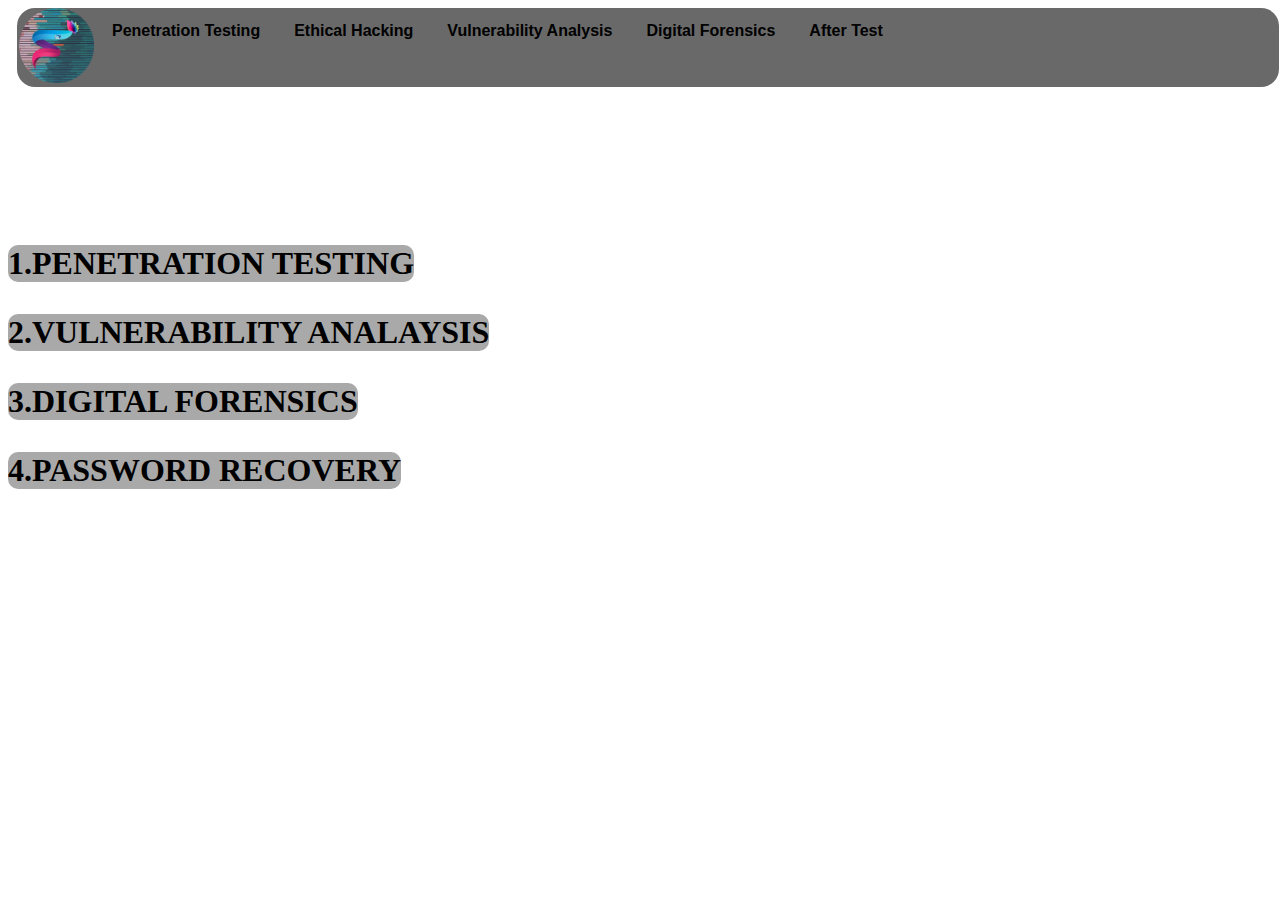
<file: about.html>
<!DOCTYPE html>
<html>
<head>
	<title></title>
</head>
<link rel="stylesheet" type="text/css" href="about.css">
<body>
 <ul>
 <li><img src="https://root-mahakal.github.io/file.png" height="75px" width="75px"></li>
  <li><a class="active" href="index.html"><b>Penetration Testing</b></a></li>
  <li><a href="news.html"><b>Ethical Hacking</b></a></li>
  <li><a href="https://mailchi.mp/cb6989638af4/sachins-startup"><b>Vulnerability Analysis</b></a></li>
  <li><a href="index.html"><b>Digital Forensics</b></a></li>
  <li><a href="robot.html"><b>After Test</b></a></li>
</ul>
<br>
<br>
<br>
<br>
<br>
<br>
<br>
<p><h3>1.PENETRATION TESTING</h3></p>
<p><h3>2.VULNERABILITY ANALAYSIS</h3></p>
<p><h3>3.DIGITAL FORENSICS</h3></p>
<p><h3>4.PASSWORD RECOVERY</h3></p>
</body>
</html>
</file>
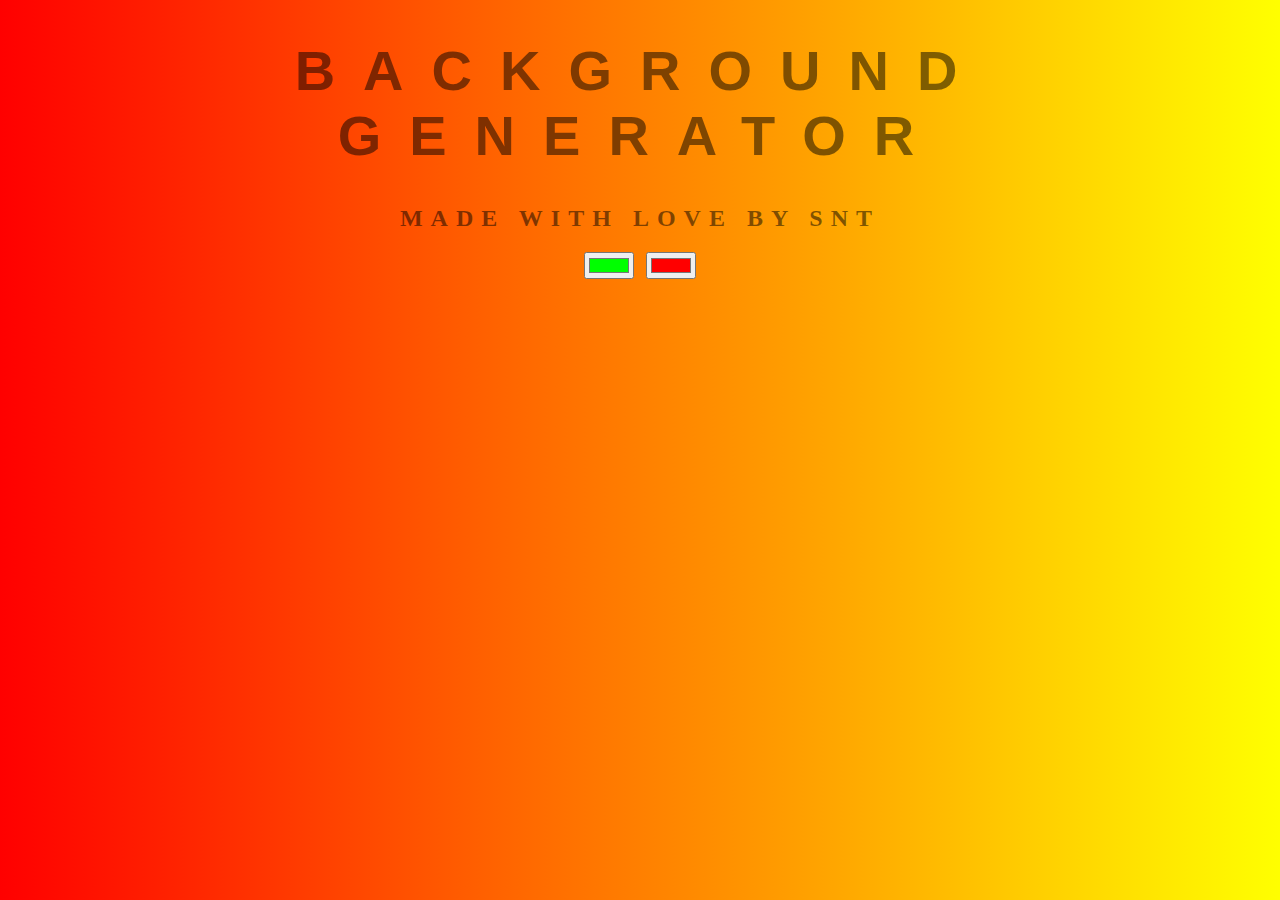
<file: bg.html>
<!DOCTYPE html>
<html>
<head>
	<title>Gradient background</title>
	<link rel="stylesheet" type="text/css" href="bg.css">
</head>
<body id="gradient">
	<h1>Background Generator</h1>
	<h2>MADE WITH LOVE BY SNT</h2>
	<input class="color1" type="color" name="color1" value="#00ff00">
	<input class="color2" type="color" name="color2" value="#ff0000">
	<h3></h3>
	<script type="text/javascript" src="bg.js"></script>
</body>
</html>
</file>
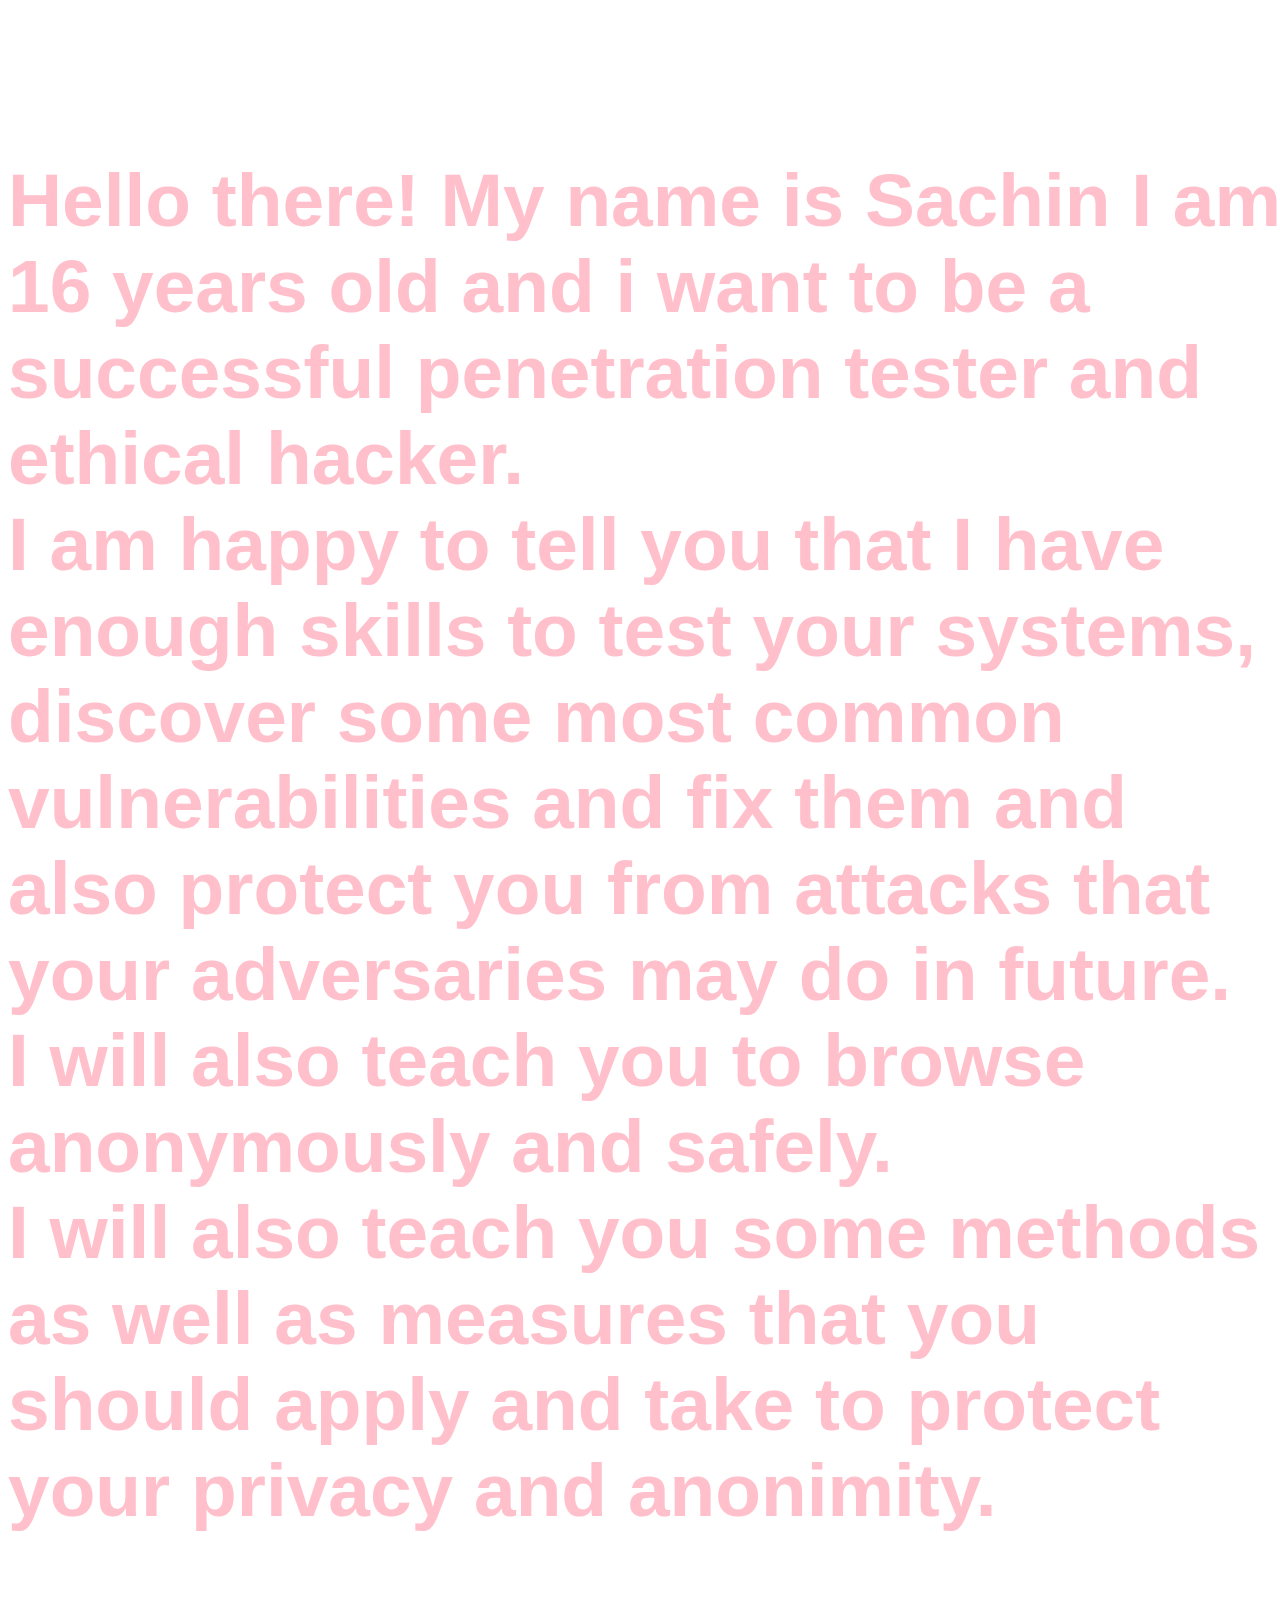
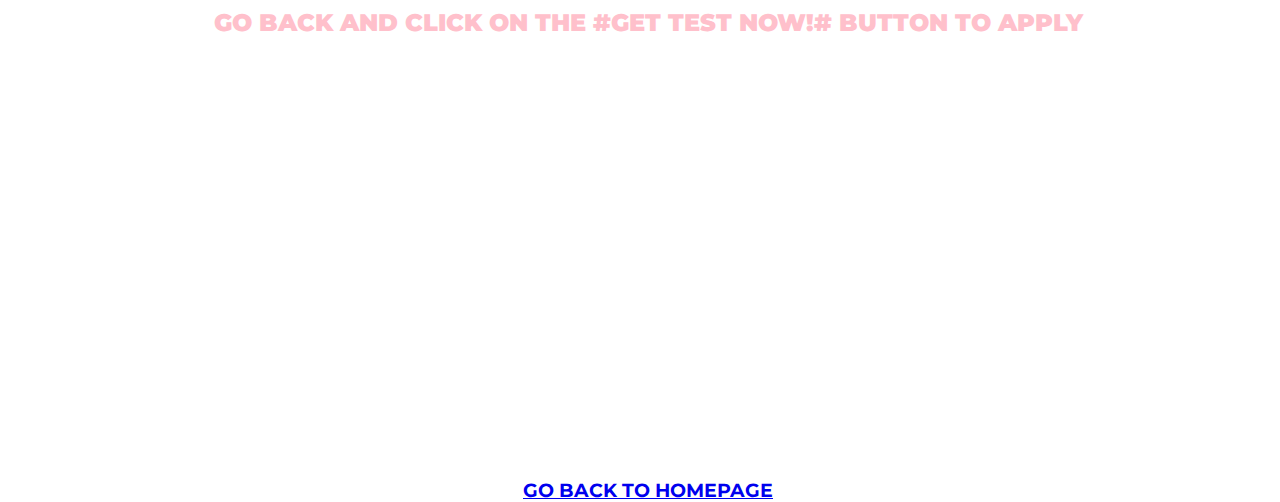
<file: contact.html>
<!DOCTYPE html>
<html>
  <head>
    <title>SNT</title>
      <!-- Required meta tags -->
    <meta charset="utf-8">
    <meta name="viewport" content="width=device-width, initial-scale=1, shrink-to-fit=no">


    <link href="https://fonts.googleapis.com/css?family=Montserrat" rel="stylesheet">

     <link rel="stylesheet" type="text/css" href="style2.css">
  </head>
  <body text="pink">
    <div class="contact">
      <br>
    <p><h3>Hello there! My name is Sachin I am 16 years old and i want to be a successful penetration tester and ethical hacker.<br>I am happy to tell you that I have enough skills to test your systems,<br>discover some most common vulnerabilities and fix them and also protect you from attacks that your adversaries may do in future.<br>
    I will also teach you to browse anonymously and safely.<br>
    I will also teach you some methods as well as measures that you should apply and take to protect your privacy and anonimity.
    </h3></p></div>

<center><p><h2><b>GO BACK AND CLICK ON THE #GET TEST NOW!# BUTTON TO APPLY</b></h2></p></center>
   
   <center><iframe width="600px" height="400px" frameborder="0" allow="accelerometer; autoplay; encrypted-media; gyroscope; picture-in-picture" src="https://www.youtube.com/embed/35BGGtt8xO8" allowfullscreen></iframe></center>

<center><h3><a href="index.html">GO BACK TO HOMEPAGE</a></h3></center>


  </body>
</html>
</file>
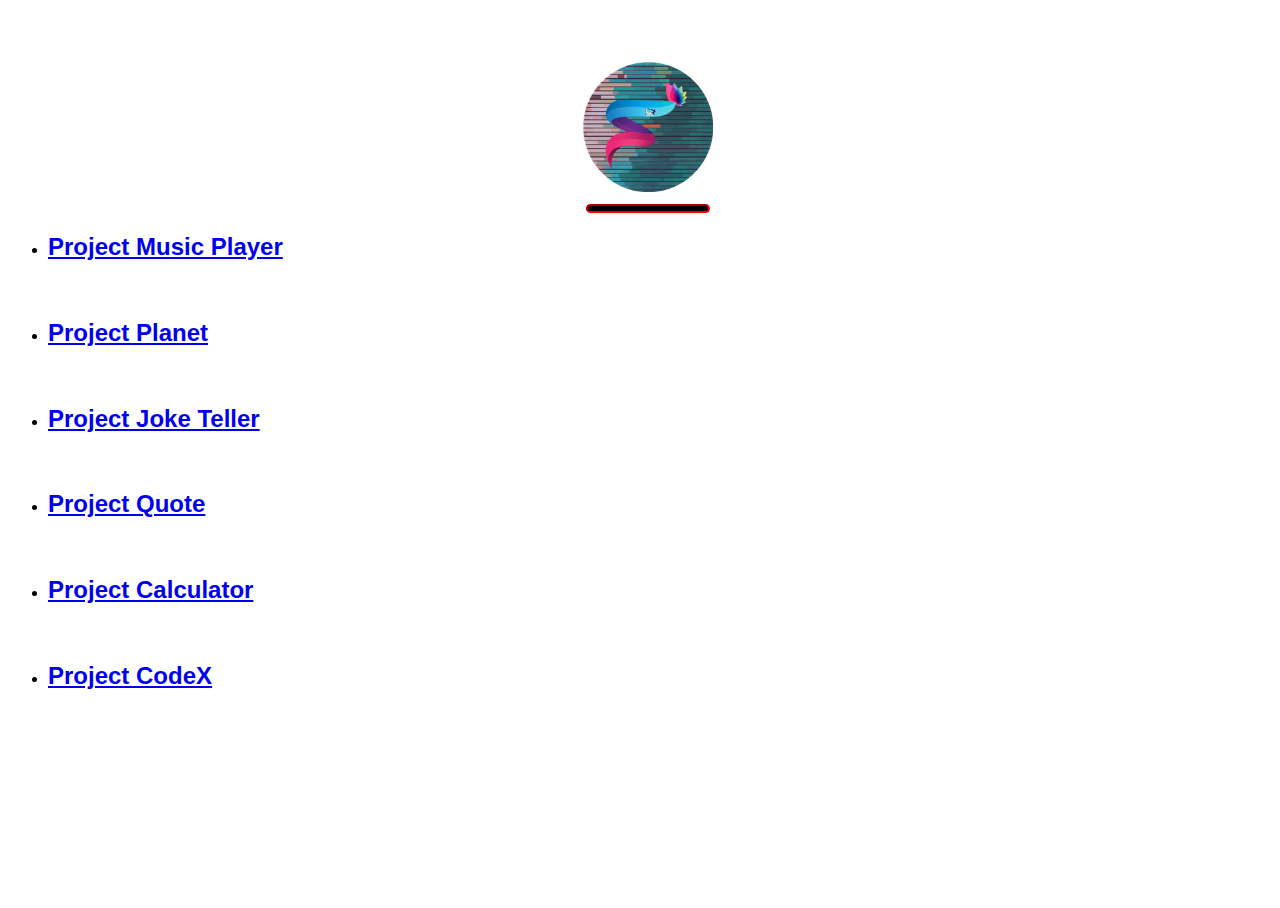
<file: news.html>
<!DOCTYPE html>
<html>
<head>
	<title>PAGE under Development</title>
</head>
<body>
	<link rel="stylesheet" type="text/css" href="stole.css">
	<br>
	<br>
  <br>
  <center>
  	<img src="file.png" height="130" width="130">
    <br>
  </center>  
  <hr width="120">
  <ul type="star">
  	<b><li><a href="https://root-mahakal.github.io/"><h2>Project Music Player</h3></a></li></b><br>
  	<b><li><a href="https://root-mahakal.github.io/"><h2>Project Planet</h2></a></li></b><br>
  	<b><li><a href="https://root-mahakal.github.io/"><h2>Project Joke Teller</h2></a></li></b><br>
  	<b><li><a href="https://root-mahakal.github.io/"><h2>Project Quote</h2></a></li></b><br>
  	<b><li><a href="https://root-mahakal.github.io/"><h2>Project Calculator</h2></a></li></b><br>
  	<b><li><a href="https://root-mahakal.github.io/"><h2>Project CodeX</h2></a></li></b><br>
  </ul>

</body>
</html>
</file>
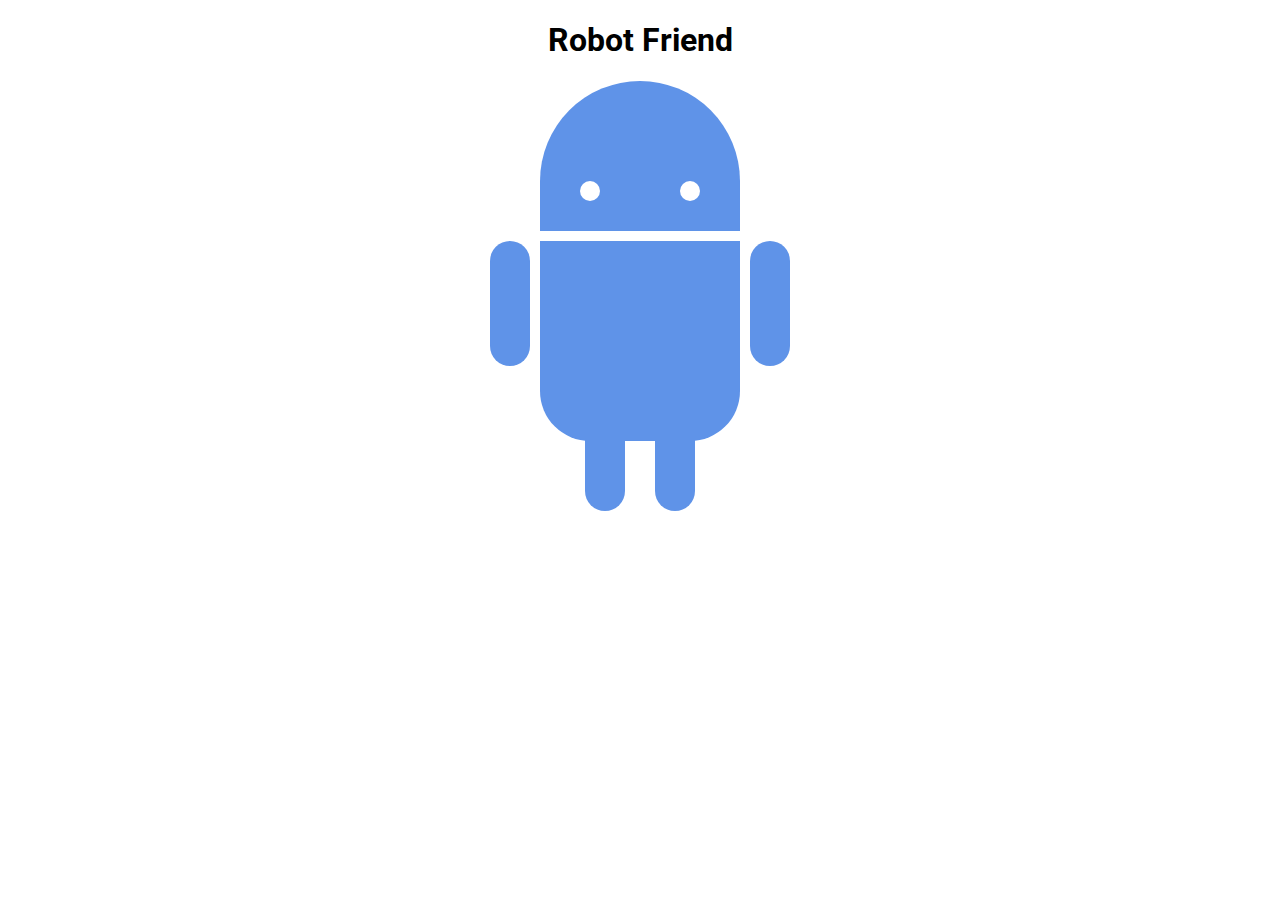
<file: robot.html>
<!DOCTYPE html>
<html>
<head>
	<title>RoboPage</title>
	<link rel="stylesheet" type="text/css" href="style4.css">
	<link href="https://fonts.googleapis.com/css?family=Roboto" rel="stylesheet">
</head>
<body>
	<h1>Robot Friend</h1>
	<div class="robots">
		<div class="android"> 
			<div class="head"> 
				<div class="eyes"> 
					<div class="left_eye"></div> 
					<div class="right_eye"></div>
				</div> 
			</div> 
			<div class="upper_body"> 
				<div class="left_arm"></div> 
				<div class="torso"></div> 
				<div class="right_arm"></div> 
			</div> 
			<div class="lower_body"> 
				<div class="left_leg"></div> 
				<div class="right_leg"></div> 
			</div> 
		</div>
	</div>
</body>
</html>
</file>
<file: about.css>
body,
html {
  width: 100%;
  height: 100%;
  font-family: 'Montserrat', sans-serif;
  background: url(https://wallpaperaccess.com/full/1713147.jpg) no-repeat center center fixed; 
  -webkit-background-size: cover;
  -moz-background-size: cover;
  -o-background-size: cover;
  background-size: cover;
}

ul {
  list-style-type: none;
  margin: 0;
  padding: 0;
  overflow: hidden;
  background-color: #696969;
  border-radius: 18px;
  margin-top: 6px;
  margin-right: 9px;
  margin-left: 9px;
}

li {
  float: left;
  margin-left: 2px;
}

li a {
  display: inline-block;
  color: #000000;
  text-align: center;
  padding: 14px 16px;
  text-decoration: none;
  border-radius: 12px;
}

li a:hover {
  background-color: #696969;
  color: pink;
  border-color: grey;
  border-width: 8px;
  box-shadow: 5px 8px 18px black;
}


h3 {
  color: solid pink;
  font-family: initial;
  font-size: 2em;
  text-align: left;
  width: max-content;
  background-color: #A9A9A9;
  border-radius: 10px;
}

h3:hover{
  box-shadow: 5px 8px 90px red;
  background-color: #f7bfbe;
}
</file>
<file: bg.css>
body {
	font: 'Raleway', sans-serif;
    color: rgba(0,0,0,.5);
    text-align: center;
    text-transform: uppercase;
    letter-spacing: .5em;
    top: 15%;
	background: linear-gradient(to right, red , yellow);
}

h1 {
    font: 600 3.5em 'Raleway', sans-serif;
    color: rgba(0,0,0,.5);
    text-align: center;
    text-transform: uppercase;
    letter-spacing: .5em;
    width: 100%;
}

h3 {
	font: 900 1em 'Raleway', sans-serif;
    color: rgba(0,0,0,.5);
    text-align: center;
    text-transform: none;
    letter-spacing: 0.01em;

}
</file>
<file: style2.css>
body,
html {
  width: 100%;
  height: 100%;
  font-family: 'Montserrat', sans-serif;
  background: url(https://base.imgix.net/files/base/ebm/industryweek/image/2019/03/industryweek_34488_hacker_blue_light.png?auto=format&fit=crop&h=432&w=768) no-repeat center center fixed; 
  -webkit-background-size: cover;
  -moz-background-size: cover;
  -o-background-size: cover;
  background-size: cover;



.contact{
	font-size: 4em;
	font-family: arial;
	color: solid blue;
}
</file>
<file: stole.css>
body,
html {
  width: 100%;
  height: 100%;
  font-family: 'Montserrat', sans-serif;
  background: url(https://i2.wp.com/files.123freevectors.com/wp-content/original/122771-pastel-pink-distressed-watercolor-background.jpg) no-repeat center center fixed; 
  -webkit-background-size: cover;
  -moz-background-size: cover;
  -o-background-size: cover;
  background-size: cover;
}

img {
	transition: all 0.8s;
}

img:hover {
	transform: scale(1.2);
}

hr {
	height: 5px;
	color: black;
	width: 125;
	background-color: black;
	border-color: red;
	border-radius: 12px;
	border-width: 2px;
}

hr:hover {
	background-color: #ff1493;
}

ul {
  display: block;
  list-style-type: ;
  margin-top: 1em;
  margin-bottom: 1 em;
  margin-left: 0;
  margin-right: 0;
  padding-left: 40px;
}
</file>
<file: style4.css>
h1 {
	text-align: center;
	font-family: 'Roboto', sans-serif;
}

.robots {
	flex-wrap: wrap;
	display: flex;
	justify-content: center;
}

.head, 
.left_arm, 
.torso, 
.right_arm, 
.left_leg, 
.right_leg {
	 background-color: #5f93e8;
}

.head { 
	width: 200px; 
	margin: 0 auto; 
	height: 150px; 
	border-radius: 200px 200px 0 0; 
	margin-bottom: 10px;
} 

.eyes {
	display: flex
}

.head:hover {
	width: 300px;
    transition: 1s ease-in-out;
}

.upper_body { 
	width: 300px; 
	height: 150px;
	display: flex; 
} 

.left_arm, .right_arm { 
	width: 40px; 
	height: 125px;
	border-radius: 100px; 
} 

.left_arm { 
	margin-right: 10px; 
} 

.right_arm { 
	margin-left: 10px; 
} 

.torso { 
	width: 200px; 
	height: 200px;
	border-radius: 0 0 50px 50px; 
} 

.lower_body { 
	width: 200px; 
	height: 200px;
	/* This is another useful property. Hmm what do you think it does?*/
	margin: 0 auto;
	display: flex; 
} 

.left_leg, .right_leg { 
	width: 40px; 
	height: 120px;
	border-radius: 0 0 100px 100px; 
} 

.left_leg { 
	margin-left: 45px; 
} 

.left_leg:hover {
	-webkit-transform: rotate(20deg);
    -moz-transform: rotate(20deg);
    -o-transform: rotate(20deg);
    -ms-transform: rotate(20deg);
    transform: rotate(20deg);
}

.right_leg { 
	margin-left: 30px; 
}

.left_eye, .right_eye { 
	width: 20px; 
	height: 20px; 
	border-radius: 15px; 
	background-color: white;  
} 

.left_eye { 
	/* These properties are new and you haven't encountered
	in this course. Check out CSS Tricks to see what it does! */
	position: relative; 
	top: 100px; 
	left: 40px; 
} 

.right_eye { 
	position: relative; 
	top: 100px; 
	left: 120px; 
}
</file>
